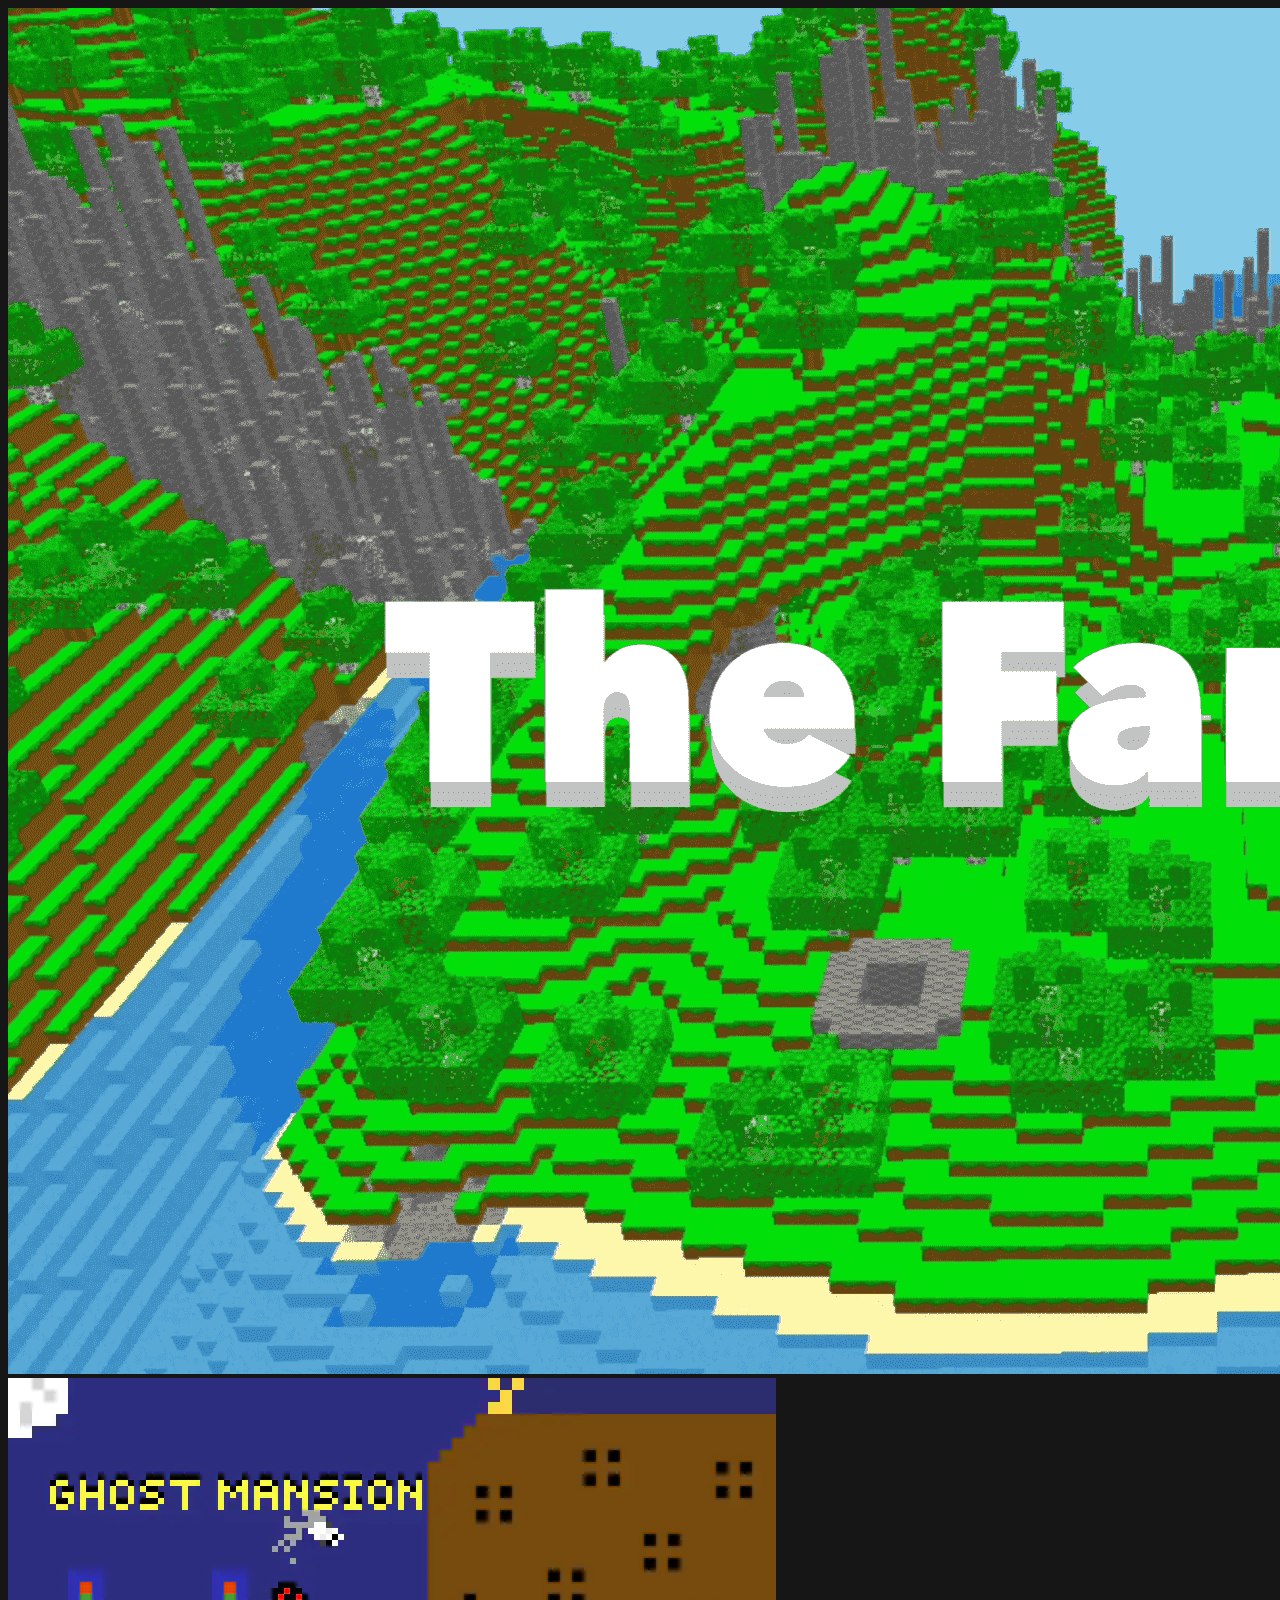
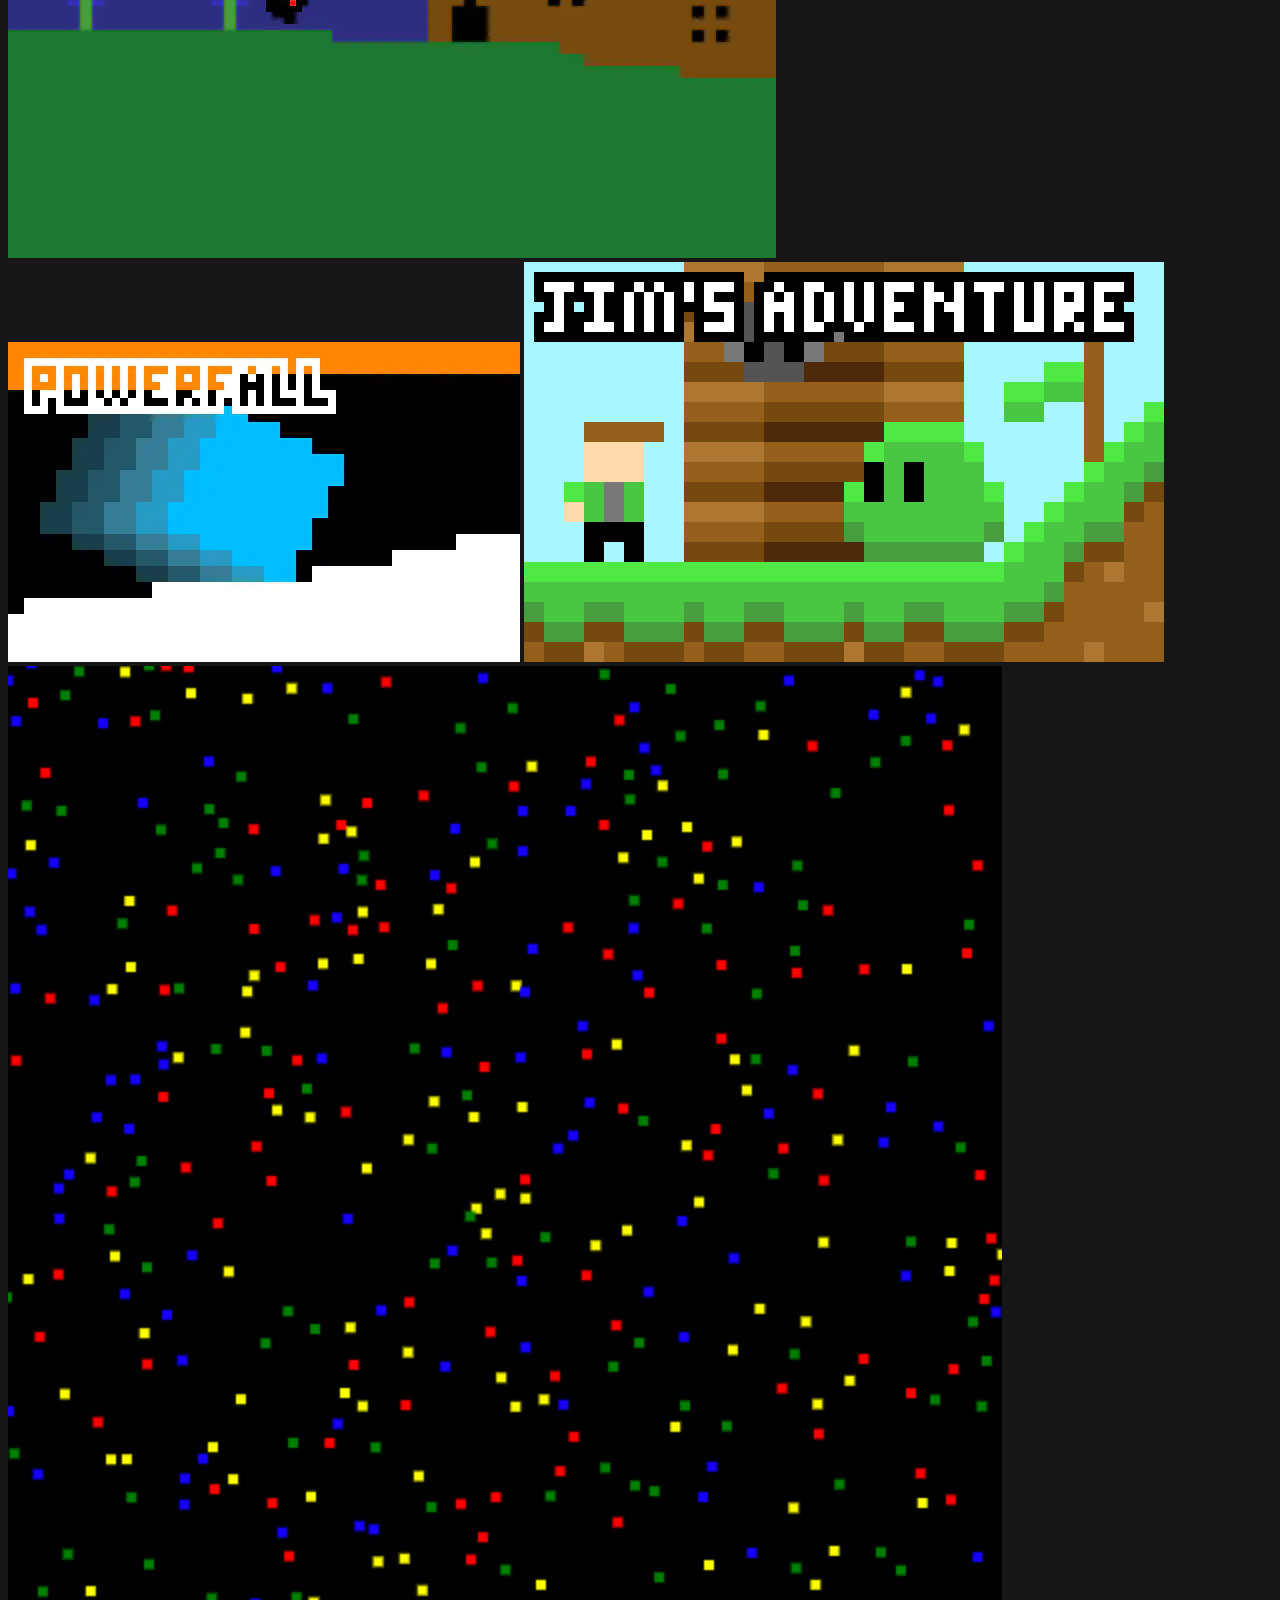
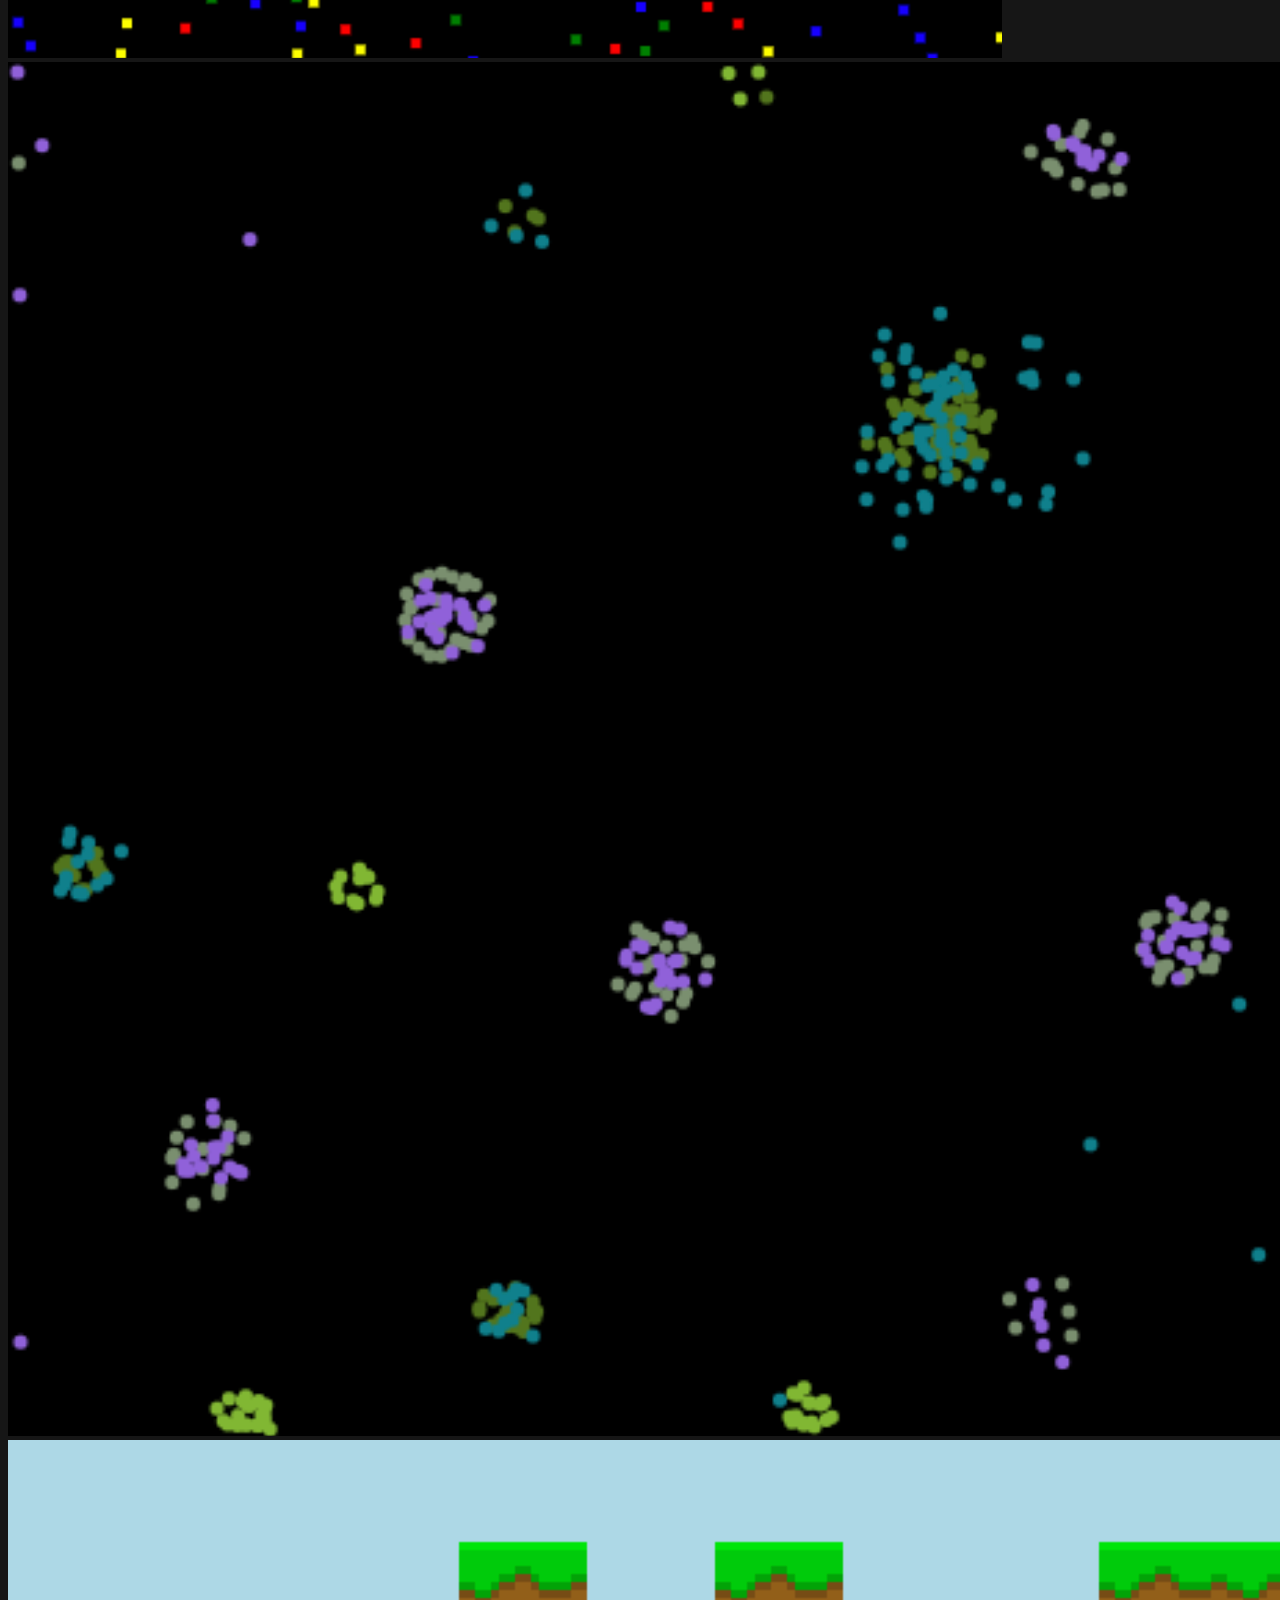
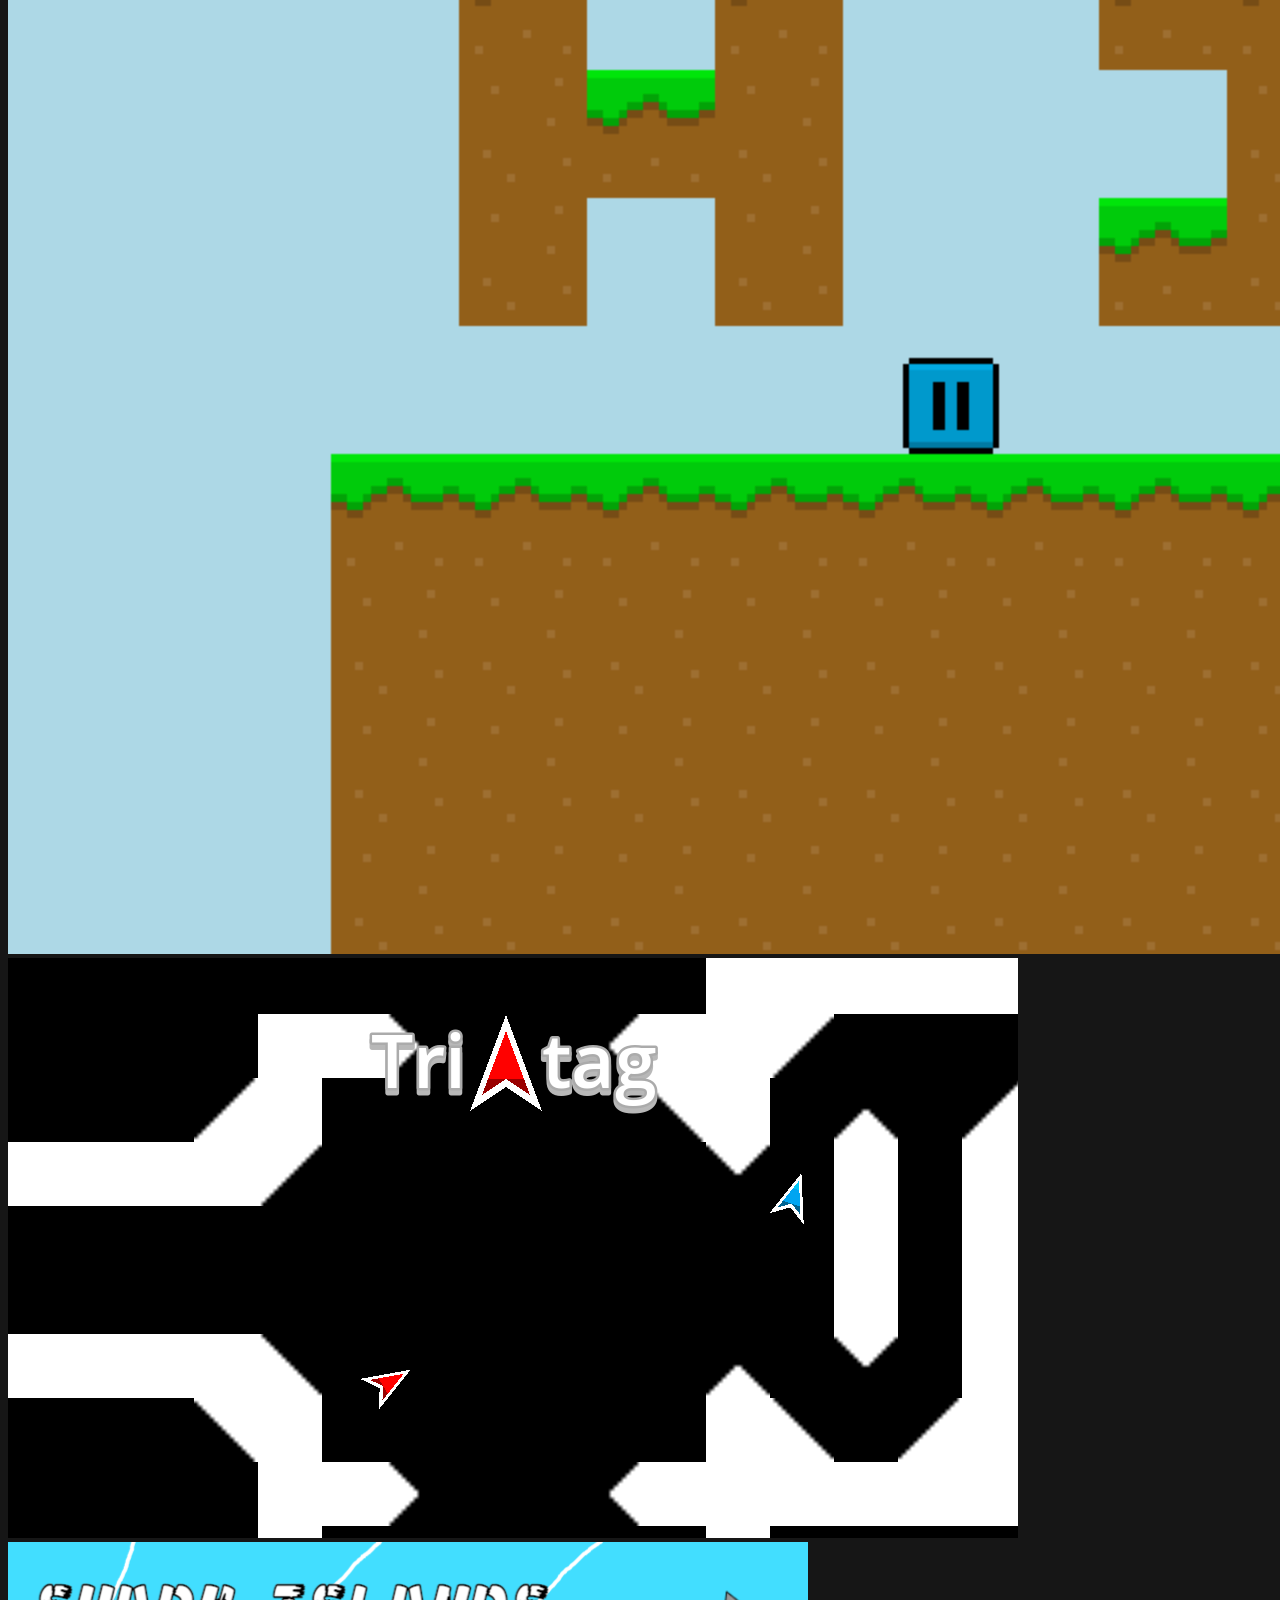
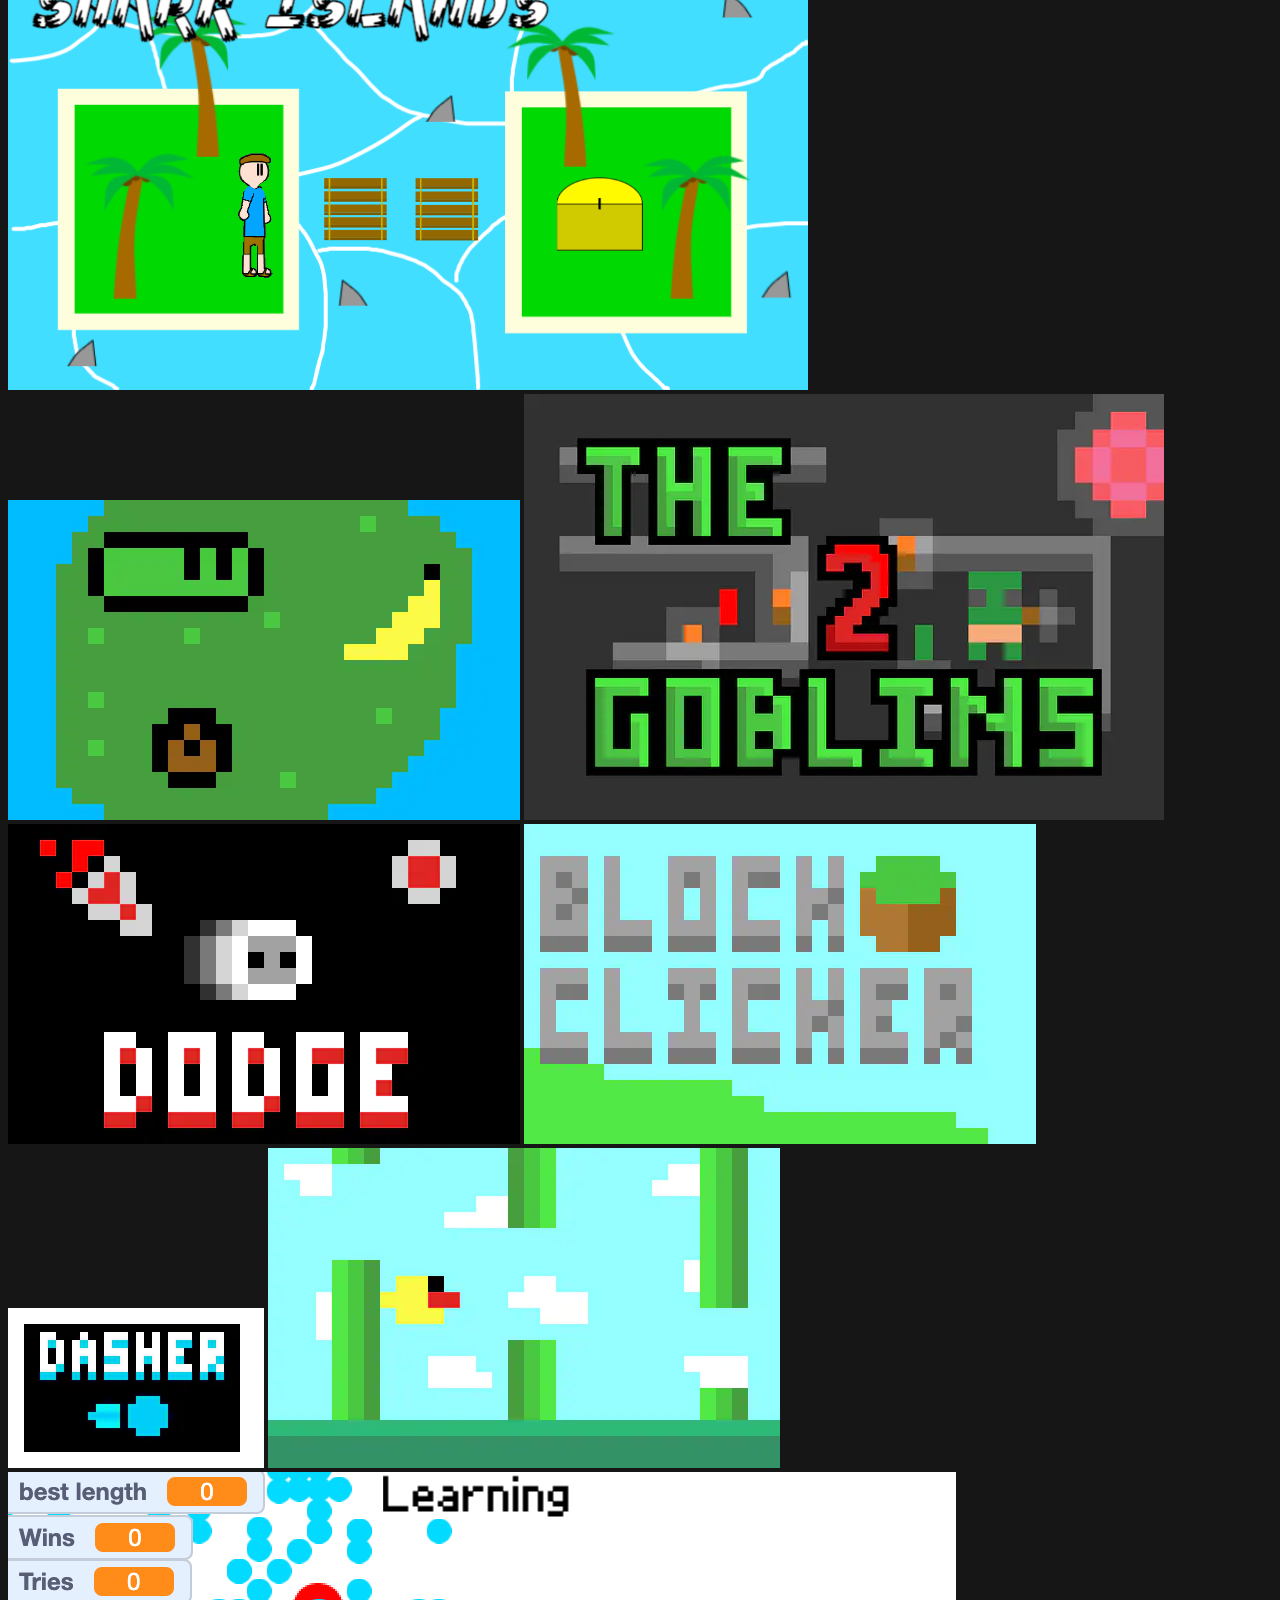
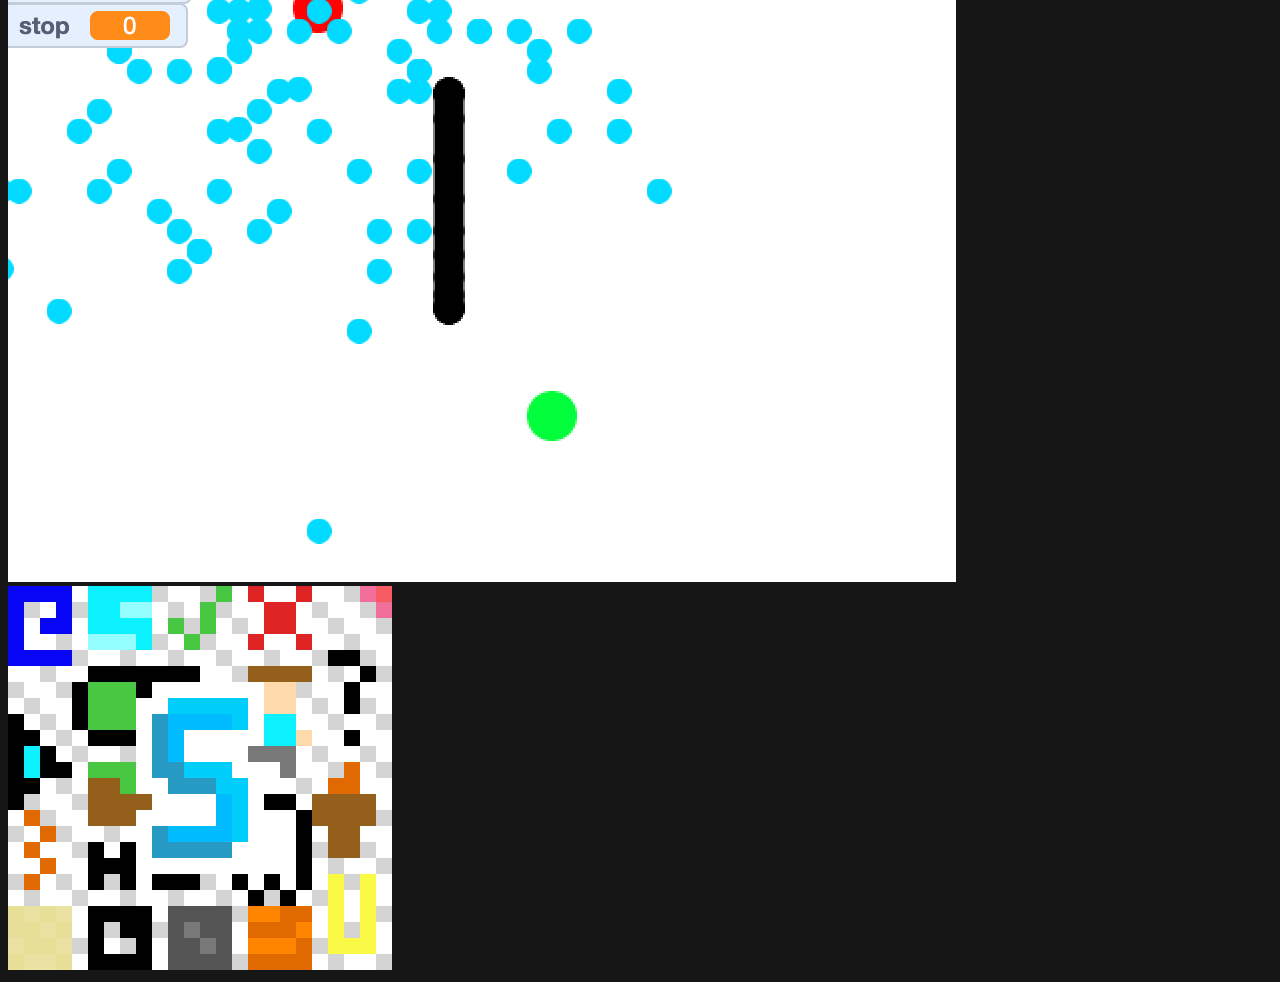
<file: hub.html>
<!DOCTYPE html>
<html lang="en">

<head>
	<meta charset="utf-8">
	<meta name="viewport" content="width=device-width">
	<link href="style.css" rel="stylesheet" type="text/css" />
	<link rel="shortcut icon" type="image/jpg" href="images/favicon.png" />
	<meta name="msapplication-TileColor" content="#da532c">
	<meta name="theme-color" content="#323232">
	<title>Silver</title>
</head>

<body>
	<div id="clip">
		<div id="imgs">
			<img src="images/games/the farlands.png">
			<img src="images/games/ghost-mansion.webp">
			<img src="images/games/powerfall.webp">
			<img src="images/games/jim's adventure 64x40.png">
			<img src="images/games/life.png">
			<img src="images/games/life 2.png">
			<img src="images/games/updaterra.png">
			<img src="images/games/tritag.png">
			<img src="images/games/shark-islands.png">
			<img src="images/games/bean-island.webp">
			<img src="images/games/the-2-goblins.webp">
			<img src="images/games/dodge.webp">
			<img src="images/games/block-clicker.webp">
			<img src="images/games/dasher.webp">
			<img src="images/games/flappy-bird.webp">
			<img src="images/games/learning_ai.png">
		</div>
	</div>
	<div id="pf">
		<img src="images/pf.png">
	</div>
</body>

</html>
</file>
<file: style.css>
body {
	overflow: hidden;
	background-color: #161616;
}

canvas {
	position: absolute;
	top: 0px;
	left: 0px;
	transform-origin: top left;
	margin: 0;
	display: none;
}

#cover {
	position: absolute;
	top: 0px;
	left: 0px;
	width: 5000px;
	height: 5000px;
	background-color: #161616;
	display: none;
}

h3 {
	color: #161616;
}

h1 {
	color: #161616;
}
</file>
